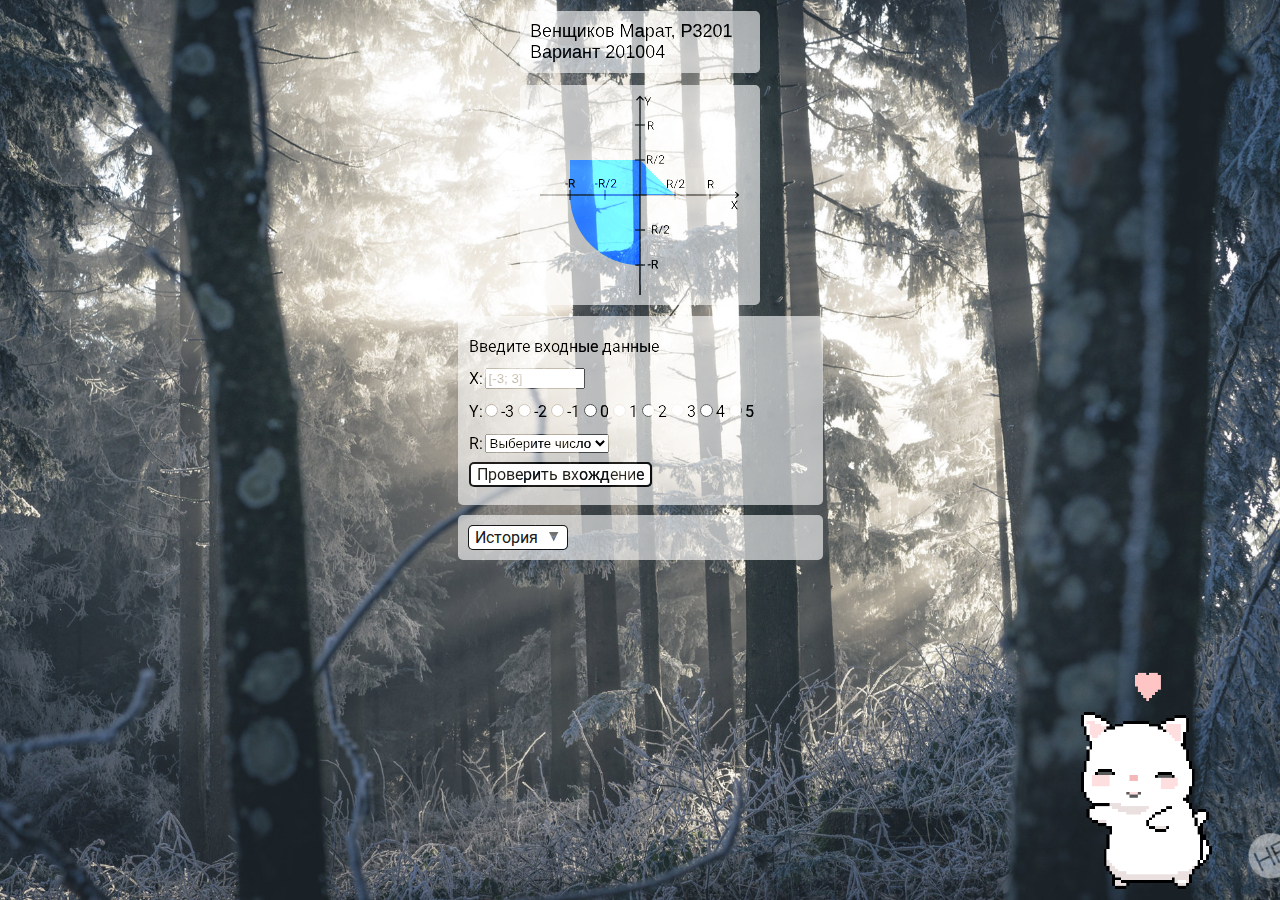
<file: index.html>
<!DOCTYPE html>
<html lang="ru">

<head>
    <meta charset="utf-8">
    <title>Первая лаба по вебу, драсте</title>
    <meta name="viewport" content="width=device-width, initial-scale=1, shrink-to-fit=no">
    <link rel="stylesheet" type="text/css" href="css/styles.css">
    <link href="https://cdnjs.cloudflare.com/ajax/libs/animate.css/3.7.2/animate.min.css" rel="stylesheet">
    <link href="https://fonts.googleapis.com/css?family=Roboto&display=swap" rel="stylesheet">
    <script language="text/javascript" src="js/script.js" type="text/javascript"></script>
    <script src="https://ajax.googleapis.com/ajax/libs/jquery/2.1.1/jquery.min.js" type="text/javascript">
    </script>

</head>

<body>
<table class="mainTable animated zoomIn fast">
    <tr>
        <td>
            <div class="rect headerRect">
                <span class="headerText">Венщиков Марат, P3201<br> Вариант 201004</span>
            </div>
        </td>
    </tr>
    <tr>
        <td>
            <div class="rect imageRect">
                <div class="image">
                    <svg fill="none" height="200" viewBox="0 0 200 200" width="200" xmlns="http://www.w3.org/2000/svg">
                        <rect height="200" transform="translate(0 1)" width="200" />
                        <path d="m 194.326,109.039 2.045,-3.269 h 1.325 L 195,110 l 2.76,4.301 h -1.336 l -2.098,-3.328 -2.109,3.328 h -1.33 l 2.766,-4.301 -2.702,-4.23 h 1.319 z" id="path3790" style="fill:#000000" />
                        <rect x="30" y="65" width="70" height="35" fill="#3e97ff"/>
                        <polygon points="100 65, 100 100, 135 100" fill="#3e97ff"/>
                        <path d="M 100,100 h -70 A 70 70 0 0 0 100 170" fill="#3e97ff"/>
                        <line x1="95" x2="105" y1="65" y2="65" id="line3796" style="stroke:#000000;stroke-width:0.84002185" />
                        <line x1="135" x2="135" y1="95" y2="105" id="line3798" style="stroke:#000000;stroke-width:0.84723842" />
                        <line x1="65" x2="65" y1="95" y2="105" id="line3800" style="stroke:#000000;stroke-width:0.84723818" />
                        <line x1="170" x2="170" y1="95" y2="105" id="line3802" style="stroke:#000000;stroke-width:0.84515423" />
                        <line x1="95" x2="105" y1="30" y2="30" id="line3804" style="stroke:#000000;stroke-width:0.84002179" />
                        <path d="M 171.004,90.1543 H 169 v 3.4512 h -1.131 v -8.5312 h 2.825 c 0.961,0 1.699,0.2187 2.214,0.6562 0.52,0.4375 0.78,1.0742 0.78,1.9102 0,0.5312 -0.145,0.9941 -0.434,1.3886 -0.285,0.3946 -0.683,0.6895 -1.195,0.8848 l 2.004,3.6211 v 0.0703 h -1.207 z M 169,89.2344 h 1.729 c 0.558,0 1.002,-0.1445 1.33,-0.4336 0.332,-0.2891 0.498,-0.6758 0.498,-1.1601 0,-0.5274 -0.158,-0.9317 -0.475,-1.2129 C 171.77,86.1465 171.317,86.0039 170.723,86 H 169 Z" id="path3806" style="fill:#000000" />
                        <path d="m 109.945,65.2402 h -2.004 v 3.4512 h -1.131 v -8.5312 h 2.825 c 0.961,0 1.699,0.2187 2.214,0.6562 0.52,0.4375 0.78,1.0742 0.78,1.9102 0,0.5312 -0.145,0.9941 -0.434,1.3886 C 111.91,64.5098 111.512,64.8047 111,65 l 2.004,3.6211 v 0.0703 h -1.207 z m -2.004,-0.9199 h 1.729 c 0.558,0 1.002,-0.1445 1.33,-0.4336 0.332,-0.2891 0.498,-0.6758 0.498,-1.1601 0,-0.5274 -0.158,-0.9317 -0.475,-1.2129 -0.312,-0.2813 -0.765,-0.4239 -1.359,-0.4278 h -1.723 z m 6.317,5.1035 h -0.932 l 3.562,-9.2636 h 0.926 z m 10.207,-0.7324 h -5.59 v -0.7793 l 2.953,-3.2812 c 0.437,-0.4961 0.738,-0.8985 0.902,-1.2071 0.168,-0.3125 0.252,-0.6347 0.252,-0.9668 0,-0.4453 -0.135,-0.8105 -0.404,-1.0957 -0.27,-0.2851 -0.629,-0.4277 -1.078,-0.4277 -0.539,0 -0.959,0.1543 -1.26,0.4629 -0.297,0.3047 -0.445,0.7304 -0.445,1.2773 h -1.084 c 0,-0.7851 0.252,-1.4199 0.756,-1.9043 0.507,-0.4843 1.185,-0.7265 2.033,-0.7265 0.793,0 1.42,0.2089 1.881,0.6269 0.461,0.4141 0.691,0.9668 0.691,1.6582 0,0.8399 -0.535,1.8399 -1.605,3 l -2.286,2.4785 h 4.284 z" id="path3808" style="fill:#000000" />
                        <path d="m 130.15,89.5664 h -2.004 v 3.4512 h -1.131 v -8.5312 h 2.825 c 0.961,0 1.699,0.2187 2.214,0.6562 0.52,0.4375 0.78,1.0742 0.78,1.9102 0,0.5312 -0.145,0.9941 -0.434,1.3886 -0.285,0.3946 -0.683,0.6895 -1.195,0.8848 l 2.004,3.6211 v 0.0703 h -1.207 z m -2.004,-0.9199 h 1.729 c 0.558,0 1.002,-0.1445 1.33,-0.4336 0.332,-0.2891 0.498,-0.6758 0.498,-1.1601 0,-0.5274 -0.158,-0.9317 -0.475,-1.2129 -0.312,-0.2813 -0.765,-0.4239 -1.359,-0.4278 h -1.723 z m 6.317,5.1035 h -0.932 l 3.562,-9.2636 h 0.926 z m 10.207,-0.7324 h -5.59 v -0.7793 l 2.953,-3.2812 c 0.437,-0.4961 0.738,-0.8985 0.902,-1.2071 0.168,-0.3125 0.252,-0.6347 0.252,-0.9668 0,-0.4453 -0.135,-0.8105 -0.404,-1.0957 -0.27,-0.2851 -0.629,-0.4277 -1.078,-0.4277 -0.539,0 -0.959,0.1543 -1.26,0.4629 C 140.148,86.0274 140,86.4531 140,87 h -1.084 c 0,-0.7851 0.252,-1.4199 0.756,-1.9043 0.507,-0.4843 1.185,-0.7265 2.033,-0.7265 0.793,0 1.42,0.2089 1.881,0.6269 0.461,0.4141 0.691,0.9668 0.691,1.6582 0,0.8399 -0.535,1.8399 -1.605,3 l -2.286,2.4785 h 4.284 z" id="path3810" style="fill:#000000" />
                        <path d="m 110.586,135.509 h -2.859 v -0.884 h 2.859 z m 4.36,-0.269 h -2.004 v 3.451 h -1.131 v -8.531 h 2.824 c 0.961,0 1.699,0.219 2.215,0.656 0.519,0.437 0.779,1.074 0.779,1.91 0,0.531 -0.144,0.994 -0.433,1.389 -0.286,0.394 -0.684,0.689 -1.196,0.885 l 2.004,3.621 v 0.07 h -1.207 z m -2.004,-0.92 h 1.728 c 0.559,0 1.002,-0.145 1.33,-0.434 0.332,-0.289 0.498,-0.675 0.498,-1.16 0,-0.527 -0.158,-0.931 -0.474,-1.213 -0.313,-0.281 -0.766,-0.424 -1.36,-0.427 h -1.722 z m 6.316,5.103 h -0.932 l 3.563,-9.263 h 0.926 z m 10.207,-0.732 h -5.59 v -0.779 l 2.953,-3.282 c 0.438,-0.496 0.739,-0.898 0.903,-1.207 0.168,-0.312 0.252,-0.634 0.252,-0.966 0,-0.446 -0.135,-0.811 -0.405,-1.096 -0.269,-0.285 -0.629,-0.428 -1.078,-0.428 -0.539,0 -0.959,0.154 -1.26,0.463 -0.296,0.305 -0.445,0.731 -0.445,1.277 h -1.084 c 0,-0.785 0.252,-1.42 0.756,-1.904 0.508,-0.484 1.186,-0.726 2.033,-0.726 0.793,0 1.42,0.209 1.881,0.627 0.461,0.414 0.691,0.966 0.691,1.658 0,0.84 -0.535,1.84 -1.605,3 l -2.285,2.478 h 4.283 z" id="path3812" style="fill:#000000" />
                        <path d="m 110.945,31.2402 h -2.004 v 3.4512 h -1.131 v -8.5312 h 2.825 c 0.961,0 1.699,0.2187 2.214,0.6562 0.52,0.4375 0.78,1.0742 0.78,1.9102 0,0.5312 -0.145,0.9941 -0.434,1.3886 C 112.91,30.5098 112.512,30.8047 112,31 l 2.004,3.6211 v 0.0703 h -1.207 z m -2.004,-0.9199 h 1.729 c 0.558,0 1.002,-0.1445 1.33,-0.4336 0.332,-0.2891 0.498,-0.6758 0.498,-1.1601 0,-0.5274 -0.158,-0.9317 -0.475,-1.2129 -0.312,-0.2813 -0.765,-0.4239 -1.359,-0.4278 h -1.723 z" id="path3814" style="fill:#000000" />
                        <line x1="95" x2="105" y1="170" y2="170" id="line3816" style="stroke:#000000;stroke-width:0.84515423" />
                        <path d="m 199,100.35029 c 0.21516,-0.1953 0.21516,-0.511901 0,-0.707201 l -3.51097,-3.1819 c -0.21627,-0.1953 -0.56494,-0.1953 -0.7812,0 -0.21516,0.1952 -0.21516,0.5118 0,0.7071 l 3.12148,2.828402 -3.12148,2.828399 c -0.21516,0.1953 -0.21516,0.5119 0,0.7071 0.21626,0.1953 0.56493,0.1953 0.7812,0 z M 0,100.49669 H 198.6094 V 99.496689 H 0 Z" id="path3818" style="fill:#000000;stroke-width:1.0504216" />
                        <path d="m 100.3536,0.95452218 c -0.1953,-0.21550457 -0.5119,-0.21550457 -0.7072,0 L 96.4645,4.4662798 c -0.1953,0.2155078 -0.1953,0.5648873 0,0.7803952 0.1952,0.2154858 0.5118,0.2154858 0.7071,0 L 100,2.1251051 102.8284,5.246675 c 0.1953,0.2154858 0.5119,0.2154858 0.7071,0 0.1953,-0.2155079 0.1953,-0.5648874 0,-0.7803952 z M 100.5,200 V 1.3447099 h -1 V 200 Z" id="path3820" style="fill:#000000;stroke-width:1.05054295" />
                        <line x1="95" x2="105" y1="135" y2="135" id="line3822" style="stroke:#000000;stroke-width:0.84515423" />
                        <path d="m 107.774,6.4151395 2.226,-4.2832 h 1.278 l -2.942,5.34961 v 3.1816395 h -1.125 V 7.4815495 l -2.9411,-5.34961 h 1.2891 z" id="path3824" style="fill:#000000" />
                        <line x1="30" x2="30" y1="95" y2="105" id="line3826" style="stroke:#000000;stroke-width:0.84515423" />
                        <path d="m 57.6446,89.4239 h -2.8594 v -0.8848 h 2.8594 z m 4.3593,-0.2696 H 60 v 3.4512 h -1.1308 v -8.5312 h 2.8242 c 0.9609,0 1.6992,0.2187 2.2148,0.6562 0.5196,0.4375 0.7793,1.0742 0.7793,1.9102 0,0.5312 -0.1445,0.9941 -0.4336,1.3886 -0.2851,0.3946 -0.6835,0.6895 -1.1953,0.8848 l 2.0039,3.6211 v 0.0703 h -1.207 z M 60,88.2344 h 1.7286 c 0.5586,0 1.0019,-0.1445 1.33,-0.4336 0.3321,-0.2891 0.4981,-0.6758 0.4981,-1.1601 0,-0.5274 -0.1582,-0.9317 -0.4746,-1.2129 C 62.7696,85.1465 62.3164,85.0039 61.7227,85 H 60 Z m 6.3164,5.1035 h -0.9316 l 3.5625,-9.2636 h 0.9258 z m 10.2071,-0.7324 h -5.5899 v -0.7793 l 2.9532,-3.2812 c 0.4375,-0.4961 0.7382,-0.8985 0.9023,-1.2071 0.168,-0.3125 0.252,-0.6347 0.252,-0.9668 0,-0.4453 -0.1348,-0.8105 -0.4043,-1.0957 -0.2696,-0.2851 -0.6289,-0.4277 -1.0782,-0.4277 -0.539,0 -0.959,0.1543 -1.2597,0.4629 -0.2969,0.3047 -0.4453,0.7304 -0.4453,1.2773 h -1.084 c 0,-0.7851 0.2519,-1.4199 0.7558,-1.9043 0.5078,-0.4843 1.1856,-0.7265 2.0332,-0.7265 0.793,0 1.42,0.2089 1.8809,0.6269 0.4609,0.4141 0.6914,0.9668 0.6914,1.6582 0,0.8399 -0.5352,1.8399 -1.6055,3 l -2.2851,2.4785 h 4.2832 z" id="path3828" style="fill:#000000" />
                        <path d="M 27.64457,89.4239 H 24.7852 v -0.8848 h 2.85937 z M 32.0039,89.1543 H 30 v 3.4512 h -1.13082 v -8.5312 h 2.82422 c 0.9609,0 1.6992,0.2187 2.2148,0.6562 0.5196,0.4375 0.7793,1.0742 0.7793,1.9102 0,0.5312 -0.1445,0.9941 -0.4336,1.3886 -0.2851,0.3946 -0.6835,0.6895 -1.1953,0.8848 l 2.0039,3.6211 v 0.0703 h -1.207 z M 30,88.2344 h 1.7286 c 0.5586,0 1.0019,-0.1445 1.33,-0.4336 0.3321,-0.2891 0.4981,-0.6758 0.4981,-1.1601 0,-0.5274 -0.1582,-0.9317 -0.4746,-1.2129 C 32.7696,85.1465 32.3164,85.0039 31.7227,85 H 30 Z" id="path3830" style="fill:#000000" />
                        <path d="m 110.64,170.269 h -2.859 v -0.884 h 2.859 z M 115,170 h -2.004 v 3.451 h -1.131 v -8.531 h 2.824 c 0.961,0 1.699,0.219 2.215,0.656 0.519,0.437 0.779,1.074 0.779,1.91 0,0.531 -0.144,0.994 -0.433,1.389 -0.286,0.394 -0.684,0.689 -1.196,0.885 l 2.004,3.621 v 0.07 h -1.207 z m -2.004,-0.92 h 1.728 c 0.559,0 1.002,-0.145 1.33,-0.434 0.332,-0.289 0.498,-0.675 0.498,-1.16 0,-0.527 -0.158,-0.931 -0.474,-1.213 -0.313,-0.281 -0.766,-0.424 -1.36,-0.427 h -1.722 z" id="path3832" style="fill:#000000" />
                        <circle stroke="black" r="3" fill="red" id="dot" class="hide"/>
                        <g id="arrow" class="hide">
                            <path
                                id="path831"
                                d="M 0.3,0 H 20"
                                style="fill:none;fill-opacity:0.75;fill-rule:evenodd;stroke:#ff2b06;stroke-width:1.56395113;stroke-linecap:round;stroke-linejoin:round" />
                                <path
                                id="path869"
                                d="M 4.3,-3 0.3,0 4.3,3"
                                style="fill:none;fill-rule:evenodd;stroke:#ff2b06;stroke-width:1.56395113;stroke-linecap:round;stroke-linejoin:round" />
                        </g>
                    </svg>
                </div>
            </div>
        </td>
    </tr>
    <tr>
        <td class="rect">
            <form id="form" action="script.php" method="post">
                <table class="inputTable">
                    <tr>
                        <td colspan="2">Введите входные данные</td>
                    </tr>
                    <tr id="xRow">
                        <td>X: </td>
                        <td>
                            <input type="text" name="x" id="x" placeholder="[-3; 3]" onchange="checkData()" onkeyup="checkData()" autocomplete="off" maxlength="6"  required>
                        </td>
                        <td>
                            <span class="hide alert" id="wrongXAlert">Число от -3 до 3!</span>
                        </td>
                    </tr>
                    <tr id="yRow">
                        <td>Y: </td> 
                        <td class="block yBlock" colspan="2" >
                            <label><input type="radio" name="y" value="-3" required/>-3</label>
                            <label><input type="radio" name="y" value="-2" required/>-2</label>
                            <label><input type="radio" name="y" value="-1" required/>-1</label>
                            <label><input type="radio" name="y" value="0" required/>0</label>
                            <label><input type="radio" name="y" value="1" required/>1</label>
                            <label><input type="radio" name="y" value="2" required/>2</label>
                            <label><input type="radio" name="y" value="3" required/>3</label>
                            <label><input type="radio" name="y" value="4" required/>4</label>
                            <label><input type="radio" name="y" value="5" required/>5</label>
                        </td>
                    </tr>
                    <tr id="rRow">
                        <td>R: </td>
                        <td colspan="2">
                            <select name="r" id="r" required>
                                <option value="">Выберите число</option>
                                <option value="1">1</option>
                                <option value="1.5">1,5</option>
                                <option value="2">2</option>
                                <option value="2.5">2,5</option>
                                <option value="3">3</option>
                            </select>
                        </td>
                    </tr>
                    <tr id="submitRow">
                        <td colspan="2">                
                            <button class="btn" id="checkBtn" type="submit">Проверить вхождение</button>
                        </td>
                        <td>
                            <span class="hide alert" id="wrongInputAlert">Не всё введено!</span>
                        </td>
                    </tr>
                </table>
            </form>
        </td>
    </tr>
    <tr>
        <td class="rect" id="historyRect">
            <button type="button" class="btn extendBtn" id="histBtn" onclick="histBtnPressed(); makeRowsClickable();">История</button> 
            <span class="hide alert" id="histMessage">История пуста.</span>
            <div  id="histWrap">
                <div id="historyTableWrap">
                    <table id="historyTable" style="text-align: center;">
                        <thead>
                            <tr>
                                <th>X</th>
                                <th>Y</th>
                                <th>R</th>
                                <th>Результат</th width="25%">
                            </tr>
                        </thead>
                        <tbody id="historyTableBody" >
                        </tbody>
                    </table>
                </div>
                <a onclick="clearHist()" class="btn textBtn">Очистить историю</a>
            </div>
        </td>
    </tr>       
</table>
</body>
</file>
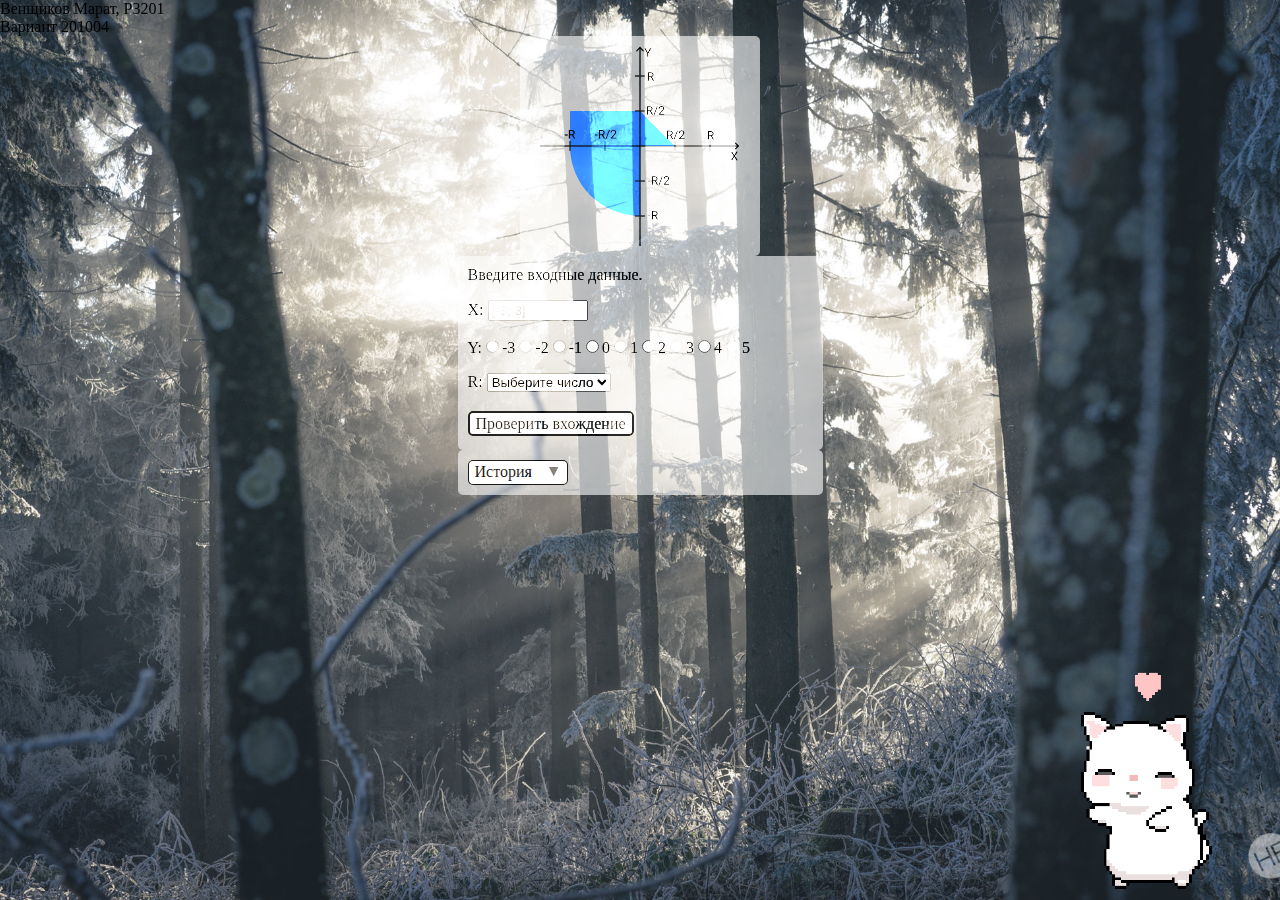
<file: index_old.html>
<!DOCTYPE html>
<html lang="ru">

<head>
    <meta charset="utf-8">
    <title>Первая лаба по вебу, драсте</title>
    <meta name="viewport" content="width=device-width, initial-scale=1, shrink-to-fit=no">
    <link rel="stylesheet" type="text/css" href="css/styles.css">
    <link href="https://cdnjs.cloudflare.com/ajax/libs/animate.css/3.7.2/animate.min.css" rel="stylesheet">
    <link href="https://fonts.googleapis.com/css?family=Roboto&display=swap" rel="stylesheet">
    <script language="text/javascript" src="js/script.js" type="text/javascript"></script>
    <script src="https://ajax.googleapis.com/ajax/libs/jquery/2.1.1/jquery.min.js" type="text/javascript">
    </script>

</head>

<body class="background">
    <header>Венщиков Марат, P3201
        <br> Вариант 201004</header>
    <main class="animated zoomIn fast">
    	<div class="rect imageRect">
            <div class="image">
                <svg fill="none" height="200" viewBox="0 0 200 200" width="200" xmlns="http://www.w3.org/2000/svg">
                    <rect height="200" transform="translate(0 1)" width="200" />
                    <path d="m 194.326,109.039 2.045,-3.269 h 1.325 L 195,110 l 2.76,4.301 h -1.336 l -2.098,-3.328 -2.109,3.328 h -1.33 l 2.766,-4.301 -2.702,-4.23 h 1.319 z" id="path3790" style="fill:#000000" />
                    <path d="m 100,170 c -38.659251,0 -70,-31.34075 -70,-70 70,0 0,0 31.41075,0 38.65942,0 -10.7695,0 38.58925,0 0,38.65925 0,23.625 0,70 z" id="path3792" style="fill:#3e97ff;stroke-width:1.75" />
                    <path d="m 30,65 v 35 H 135 L 100,65 Z" id="path3794" style="fill:#3e97ff;stroke-width:0.75585455" sodipodi:nodetypes="ccccc" />
                    <line x1="95" x2="105" y1="65" y2="65" id="line3796" style="stroke:#000000;stroke-width:0.84002185" />
                    <line x1="135" x2="135" y1="95" y2="105" id="line3798" style="stroke:#000000;stroke-width:0.84723842" />
                    <line x1="65" x2="65" y1="95" y2="105" id="line3800" style="stroke:#000000;stroke-width:0.84723818" />
                    <line x1="170" x2="170" y1="95" y2="105" id="line3802" style="stroke:#000000;stroke-width:0.84515423" />
                    <line x1="95" x2="105" y1="30" y2="30" id="line3804" style="stroke:#000000;stroke-width:0.84002179" />
                    <path d="M 171.004,90.1543 H 169 v 3.4512 h -1.131 v -8.5312 h 2.825 c 0.961,0 1.699,0.2187 2.214,0.6562 0.52,0.4375 0.78,1.0742 0.78,1.9102 0,0.5312 -0.145,0.9941 -0.434,1.3886 -0.285,0.3946 -0.683,0.6895 -1.195,0.8848 l 2.004,3.6211 v 0.0703 h -1.207 z M 169,89.2344 h 1.729 c 0.558,0 1.002,-0.1445 1.33,-0.4336 0.332,-0.2891 0.498,-0.6758 0.498,-1.1601 0,-0.5274 -0.158,-0.9317 -0.475,-1.2129 C 171.77,86.1465 171.317,86.0039 170.723,86 H 169 Z" id="path3806" style="fill:#000000" />
                    <path d="m 109.945,65.2402 h -2.004 v 3.4512 h -1.131 v -8.5312 h 2.825 c 0.961,0 1.699,0.2187 2.214,0.6562 0.52,0.4375 0.78,1.0742 0.78,1.9102 0,0.5312 -0.145,0.9941 -0.434,1.3886 C 111.91,64.5098 111.512,64.8047 111,65 l 2.004,3.6211 v 0.0703 h -1.207 z m -2.004,-0.9199 h 1.729 c 0.558,0 1.002,-0.1445 1.33,-0.4336 0.332,-0.2891 0.498,-0.6758 0.498,-1.1601 0,-0.5274 -0.158,-0.9317 -0.475,-1.2129 -0.312,-0.2813 -0.765,-0.4239 -1.359,-0.4278 h -1.723 z m 6.317,5.1035 h -0.932 l 3.562,-9.2636 h 0.926 z m 10.207,-0.7324 h -5.59 v -0.7793 l 2.953,-3.2812 c 0.437,-0.4961 0.738,-0.8985 0.902,-1.2071 0.168,-0.3125 0.252,-0.6347 0.252,-0.9668 0,-0.4453 -0.135,-0.8105 -0.404,-1.0957 -0.27,-0.2851 -0.629,-0.4277 -1.078,-0.4277 -0.539,0 -0.959,0.1543 -1.26,0.4629 -0.297,0.3047 -0.445,0.7304 -0.445,1.2773 h -1.084 c 0,-0.7851 0.252,-1.4199 0.756,-1.9043 0.507,-0.4843 1.185,-0.7265 2.033,-0.7265 0.793,0 1.42,0.2089 1.881,0.6269 0.461,0.4141 0.691,0.9668 0.691,1.6582 0,0.8399 -0.535,1.8399 -1.605,3 l -2.286,2.4785 h 4.284 z" id="path3808" style="fill:#000000" />
                    <path d="m 130.15,89.5664 h -2.004 v 3.4512 h -1.131 v -8.5312 h 2.825 c 0.961,0 1.699,0.2187 2.214,0.6562 0.52,0.4375 0.78,1.0742 0.78,1.9102 0,0.5312 -0.145,0.9941 -0.434,1.3886 -0.285,0.3946 -0.683,0.6895 -1.195,0.8848 l 2.004,3.6211 v 0.0703 h -1.207 z m -2.004,-0.9199 h 1.729 c 0.558,0 1.002,-0.1445 1.33,-0.4336 0.332,-0.2891 0.498,-0.6758 0.498,-1.1601 0,-0.5274 -0.158,-0.9317 -0.475,-1.2129 -0.312,-0.2813 -0.765,-0.4239 -1.359,-0.4278 h -1.723 z m 6.317,5.1035 h -0.932 l 3.562,-9.2636 h 0.926 z m 10.207,-0.7324 h -5.59 v -0.7793 l 2.953,-3.2812 c 0.437,-0.4961 0.738,-0.8985 0.902,-1.2071 0.168,-0.3125 0.252,-0.6347 0.252,-0.9668 0,-0.4453 -0.135,-0.8105 -0.404,-1.0957 -0.27,-0.2851 -0.629,-0.4277 -1.078,-0.4277 -0.539,0 -0.959,0.1543 -1.26,0.4629 C 140.148,86.0274 140,86.4531 140,87 h -1.084 c 0,-0.7851 0.252,-1.4199 0.756,-1.9043 0.507,-0.4843 1.185,-0.7265 2.033,-0.7265 0.793,0 1.42,0.2089 1.881,0.6269 0.461,0.4141 0.691,0.9668 0.691,1.6582 0,0.8399 -0.535,1.8399 -1.605,3 l -2.286,2.4785 h 4.284 z" id="path3810" style="fill:#000000" />
                    <path d="m 110.586,135.509 h -2.859 v -0.884 h 2.859 z m 4.36,-0.269 h -2.004 v 3.451 h -1.131 v -8.531 h 2.824 c 0.961,0 1.699,0.219 2.215,0.656 0.519,0.437 0.779,1.074 0.779,1.91 0,0.531 -0.144,0.994 -0.433,1.389 -0.286,0.394 -0.684,0.689 -1.196,0.885 l 2.004,3.621 v 0.07 h -1.207 z m -2.004,-0.92 h 1.728 c 0.559,0 1.002,-0.145 1.33,-0.434 0.332,-0.289 0.498,-0.675 0.498,-1.16 0,-0.527 -0.158,-0.931 -0.474,-1.213 -0.313,-0.281 -0.766,-0.424 -1.36,-0.427 h -1.722 z m 6.316,5.103 h -0.932 l 3.563,-9.263 h 0.926 z m 10.207,-0.732 h -5.59 v -0.779 l 2.953,-3.282 c 0.438,-0.496 0.739,-0.898 0.903,-1.207 0.168,-0.312 0.252,-0.634 0.252,-0.966 0,-0.446 -0.135,-0.811 -0.405,-1.096 -0.269,-0.285 -0.629,-0.428 -1.078,-0.428 -0.539,0 -0.959,0.154 -1.26,0.463 -0.296,0.305 -0.445,0.731 -0.445,1.277 h -1.084 c 0,-0.785 0.252,-1.42 0.756,-1.904 0.508,-0.484 1.186,-0.726 2.033,-0.726 0.793,0 1.42,0.209 1.881,0.627 0.461,0.414 0.691,0.966 0.691,1.658 0,0.84 -0.535,1.84 -1.605,3 l -2.285,2.478 h 4.283 z" id="path3812" style="fill:#000000" />
                    <path d="m 110.945,31.2402 h -2.004 v 3.4512 h -1.131 v -8.5312 h 2.825 c 0.961,0 1.699,0.2187 2.214,0.6562 0.52,0.4375 0.78,1.0742 0.78,1.9102 0,0.5312 -0.145,0.9941 -0.434,1.3886 C 112.91,30.5098 112.512,30.8047 112,31 l 2.004,3.6211 v 0.0703 h -1.207 z m -2.004,-0.9199 h 1.729 c 0.558,0 1.002,-0.1445 1.33,-0.4336 0.332,-0.2891 0.498,-0.6758 0.498,-1.1601 0,-0.5274 -0.158,-0.9317 -0.475,-1.2129 -0.312,-0.2813 -0.765,-0.4239 -1.359,-0.4278 h -1.723 z" id="path3814" style="fill:#000000" />
                    <line x1="95" x2="105" y1="170" y2="170" id="line3816" style="stroke:#000000;stroke-width:0.84515423" />
                    <path d="m 199,100.35029 c 0.21516,-0.1953 0.21516,-0.511901 0,-0.707201 l -3.51097,-3.1819 c -0.21627,-0.1953 -0.56494,-0.1953 -0.7812,0 -0.21516,0.1952 -0.21516,0.5118 0,0.7071 l 3.12148,2.828402 -3.12148,2.828399 c -0.21516,0.1953 -0.21516,0.5119 0,0.7071 0.21626,0.1953 0.56493,0.1953 0.7812,0 z M 0,100.49669 H 198.6094 V 99.496689 H 0 Z" id="path3818" style="fill:#000000;stroke-width:1.0504216" />
                    <path d="m 100.3536,0.95452218 c -0.1953,-0.21550457 -0.5119,-0.21550457 -0.7072,0 L 96.4645,4.4662798 c -0.1953,0.2155078 -0.1953,0.5648873 0,0.7803952 0.1952,0.2154858 0.5118,0.2154858 0.7071,0 L 100,2.1251051 102.8284,5.246675 c 0.1953,0.2154858 0.5119,0.2154858 0.7071,0 0.1953,-0.2155079 0.1953,-0.5648874 0,-0.7803952 z M 100.5,200 V 1.3447099 h -1 V 200 Z" id="path3820" style="fill:#000000;stroke-width:1.05054295" />
                    <line x1="95" x2="105" y1="135" y2="135" id="line3822" style="stroke:#000000;stroke-width:0.84515423" />
                    <path d="m 107.774,6.4151395 2.226,-4.2832 h 1.278 l -2.942,5.34961 v 3.1816395 h -1.125 V 7.4815495 l -2.9411,-5.34961 h 1.2891 z" id="path3824" style="fill:#000000" />
                    <line x1="30" x2="30" y1="95" y2="105" id="line3826" style="stroke:#000000;stroke-width:0.84515423" />
                    <path d="m 57.6446,89.4239 h -2.8594 v -0.8848 h 2.8594 z m 4.3593,-0.2696 H 60 v 3.4512 h -1.1308 v -8.5312 h 2.8242 c 0.9609,0 1.6992,0.2187 2.2148,0.6562 0.5196,0.4375 0.7793,1.0742 0.7793,1.9102 0,0.5312 -0.1445,0.9941 -0.4336,1.3886 -0.2851,0.3946 -0.6835,0.6895 -1.1953,0.8848 l 2.0039,3.6211 v 0.0703 h -1.207 z M 60,88.2344 h 1.7286 c 0.5586,0 1.0019,-0.1445 1.33,-0.4336 0.3321,-0.2891 0.4981,-0.6758 0.4981,-1.1601 0,-0.5274 -0.1582,-0.9317 -0.4746,-1.2129 C 62.7696,85.1465 62.3164,85.0039 61.7227,85 H 60 Z m 6.3164,5.1035 h -0.9316 l 3.5625,-9.2636 h 0.9258 z m 10.2071,-0.7324 h -5.5899 v -0.7793 l 2.9532,-3.2812 c 0.4375,-0.4961 0.7382,-0.8985 0.9023,-1.2071 0.168,-0.3125 0.252,-0.6347 0.252,-0.9668 0,-0.4453 -0.1348,-0.8105 -0.4043,-1.0957 -0.2696,-0.2851 -0.6289,-0.4277 -1.0782,-0.4277 -0.539,0 -0.959,0.1543 -1.2597,0.4629 -0.2969,0.3047 -0.4453,0.7304 -0.4453,1.2773 h -1.084 c 0,-0.7851 0.2519,-1.4199 0.7558,-1.9043 0.5078,-0.4843 1.1856,-0.7265 2.0332,-0.7265 0.793,0 1.42,0.2089 1.8809,0.6269 0.4609,0.4141 0.6914,0.9668 0.6914,1.6582 0,0.8399 -0.5352,1.8399 -1.6055,3 l -2.2851,2.4785 h 4.2832 z" id="path3828" style="fill:#000000" />
                    <path d="M 27.64457,89.4239 H 24.7852 v -0.8848 h 2.85937 z M 32.0039,89.1543 H 30 v 3.4512 h -1.13082 v -8.5312 h 2.82422 c 0.9609,0 1.6992,0.2187 2.2148,0.6562 0.5196,0.4375 0.7793,1.0742 0.7793,1.9102 0,0.5312 -0.1445,0.9941 -0.4336,1.3886 -0.2851,0.3946 -0.6835,0.6895 -1.1953,0.8848 l 2.0039,3.6211 v 0.0703 h -1.207 z M 30,88.2344 h 1.7286 c 0.5586,0 1.0019,-0.1445 1.33,-0.4336 0.3321,-0.2891 0.4981,-0.6758 0.4981,-1.1601 0,-0.5274 -0.1582,-0.9317 -0.4746,-1.2129 C 32.7696,85.1465 32.3164,85.0039 31.7227,85 H 30 Z" id="path3830" style="fill:#000000" />
                    <path d="m 110.64,170.269 h -2.859 v -0.884 h 2.859 z M 115,170 h -2.004 v 3.451 h -1.131 v -8.531 h 2.824 c 0.961,0 1.699,0.219 2.215,0.656 0.519,0.437 0.779,1.074 0.779,1.91 0,0.531 -0.144,0.994 -0.433,1.389 -0.286,0.394 -0.684,0.689 -1.196,0.885 l 2.004,3.621 v 0.07 h -1.207 z m -2.004,-0.92 h 1.728 c 0.559,0 1.002,-0.145 1.33,-0.434 0.332,-0.289 0.498,-0.675 0.498,-1.16 0,-0.527 -0.158,-0.931 -0.474,-1.213 -0.313,-0.281 -0.766,-0.424 -1.36,-0.427 h -1.722 z" id="path3832" style="fill:#000000" />
                    <circle stroke="black" r="3" fill="red" id="dot" class="hide"/>
                    <g id="arrow" class="hide">
                        <path
                            id="path831"
                            d="M 0.3,0 H 20"
                            style="fill:none;fill-opacity:0.75;fill-rule:evenodd;stroke:#ff2b06;stroke-width:1.56395113;stroke-linecap:round;stroke-linejoin:round" />
                        <path
                            id="path869"
                            d="M 4.3,-3 0.3,0 4.3,3"
                            style="fill:none;fill-rule:evenodd;stroke:#ff2b06;stroke-width:1.56395113;stroke-linecap:round;stroke-linejoin:round" />
                    </g>
                </svg>
            </div>
        </div>
        <div class="rect">
            Введите входные данные.
            <form id="form" action="script.php" method="post">
                <div class="inputBlocks">
                    <p class="block xBlock">
                        X:
                        <input type="text" name="x" id="x" placeholder="[-3; 3]" onchange="checkData()" onkeyup="checkData()" autocomplete="off" maxlength="6">
                        <span class="hide alert" id="wrongXAlert">Число от -3 до 3!</span>
                    </p>
                    <p class="block yBlock">
                        Y:
                        <input type="radio" name="y" value="-3">-3
                        <input type="radio" name="y" value="-2">-2
                        <input type="radio" name="y" value="-1">-1
                        <input type="radio" name="y" value="0">0
                        <input type="radio" name="y" value="1">1
                        <input type="radio" name="y" value="2">2
                        <input type="radio" name="y" value="3">3
                        <input type="radio" name="y" value="4">4
                        <input type="radio" name="y" value="5">5
                    </p>
                    <p class="block rBlock">
                        R:
                        <select name="r" id="r">
                            <option disabled selected>Выберите число</option>
                            <option value="1">1</option>
                            <option value="1.5">1.5</option>
                            <option value="2">2</option>
                            <option value="2.5">2.5</option>
                            <option value="3">3</option>
                        </select>
                    </p>
                </div>
                <button class="btn" id="checkBtn" type="submit" onclick="checkFields()">Проверить вхождение</button>
                <span class="hide alert" id="wrongInputAlert">Не всё введено!</span>
            </form>
        </div>
        <div class="rect" id="historyRect">
            <button type="button" class="btn extendBtn" id="histBtn" onclick="histBtnPressed(); makeRowsClickable();">История
            	<!-- <div class="arrow-wrap">
	            	<div class="arrow-icon">
						<span class="left-bar"></span>
						<span class="right-bar"></span>
					</div>
				</div> -->
			</button>
            <span class="hide alert" id="histMessage">История пуста.</span>
            <div class="hide" id="histWrap">
                <div id="tableWrap">
                    <table id="dataTable" style="text-align: center;">
                        <thead align="center">
                            <tr>
                                <th>X</th>
                                <th>Y</th>
                                <th>R</th>
                                <th>Результат</th width="25%">
                            </tr>
                        </thead>
                        <tbody id="tableBody" >
                        </tbody>
                    </table>
                </div>
                <a onclick="clearHist()" class="btn textBtn">Очистить историю</a>
            </div>
        </div>
    </main>
</body>

</html>
</file>
<file: css/styles.css>
*,
*:before,
*:after {
  -webkit-box-sizing: border-box;
  -moz-box-sizing: border-box;
  box-sizing: border-box;
}

body {
    background: #ffffff;
    background-image: url("images/tumblr_npxmmtsXzo1uqvegzo1_500.gif"), url("images/fLzHjY3F2Kk.jpg");
    background-repeat: no-repeat;
    background-attachment: fixed, fixed;
    background-size: 20%, cover;
    background-position: bottom right, center;
    width: 100vw;
    height: 100vh;
    overflow-x: hidden;
    margin: auto auto;
}

/* @media screen and (min-width: 500px) {
    #background {
        width: 100vw;
        overflow-x: hidden;
    }
}   */

.mainTable {
    margin: auto auto;
    font-size: 16px;
    font-family: 'Roboto', sans-serif;
    font-style: normal;
    font-weight: normal;
    border-spacing: 10px;
    vertical-align: top;
}

.rect {
    margin: 0 auto;
    padding: 10px;
    width: 100%;
    min-width: 240px;
    max-width: 365px;
    mix-blend-mode: hard-light;
    border-radius: 5px;
    background-color: rgba(205, 205, 205, 1);
    vertical-align: top;
}

#x {
    width: 100px;
}

.headerText {
    font-family: sans-serif;
    font-style: normal;
    font-weight: normal;
    font-size: 18px;
    line-height: 21px;
    color: rgb(0, 0, 0);
    text-align: center;
}

.headerRect {
    padding: 10px;
    max-width: 205px;
}

.imageRect {
    width: 240px;
    margin: 0 auto;
    align-content: center;
}

.image {
    display: block;
    width: 200px;
    height: 200px;
    margin: 0px auto;
}

.inputTable {
    text-align: left;
    border-spacing: 0 5px;
    margin: auto auto;
}

.inputTable tr {
    display: inline-block;
    width: 100%;
    min-width: 200px;
    max-width: 360px;
}

label {
    white-space: nowrap;
}

input, select {
    margin-left: 0%;
} 

#submitRow {
    border-spacing: 0;
}

.btn {
    height: 25px;
    background-color: rgba(255, 255, 255, 1);
    border: solid;
    border-radius: 5px;
    border-width: 1px;
    color: rgba(0,0,0,0.9);

    font-weight: 400;
    font-size: 16px;
    cursor: pointer;
    text-decoration: none;
    overflow: hidden;
    margin: 1% 0%;
    font: inherit;
}

.btn:hover {
    background-color: rgba(255, 255, 255, 0.8);
}

.btn[type="submit"] {
    border-width: 2px;
}

.alert {
    margin-left: 10px;
}

.extendBtn {
    position: relative;
    margin: 0% 0%;
    width: 100px;
    height: 25px;
    text-align: left;
}

.extendBtn::after {
    position: absolute;
    right: 5px;
    display: inline-block;
    content: "▲";
    color: grey;
    transform: rotateX(180deg);
    transition-duration: .3s;
}

.active.extendBtn::after {
    transform: rotateX(0deg);
    transition-duration: .3s;
}

.textBtn {
    border: none;
    background-color: rgba(0,0,0,0);
    font-size: 14px;
}

.hide {
    display: none;
}

#historyRect {
    padding: 10px;
    max-height: 45px;
    overflow: hidden;
    -webkit-transition:height 300ms;
    transition:height 300ms;
    -webkit-transition: max-height 300ms;
    -moz-transition: max-height 300ms;
    transition: max-height 300ms;
}

.active#historyRect {
    max-height: 400px;
    -webkit-transition: max-height 300ms;
    -moz-transition: max-height 300ms;
    transition: max-height 300ms;
}

#histWrap {
    overflow: hidden;
    max-height: 0px;
    -webkit-transition: max-height 300ms;
    -moz-transition: max-height 300ms;
    transition: max-height 300ms;
}

.active#histWrap {
    max-height: 280px;
    -webkit-transition: max-height 300ms;
    -moz-transition: max-height 300ms;
    transition: max-height 300ms;
}

#historyTableWrap {
    margin-top: 10px;
    overflow-y: auto;
    max-height: 200px;
    //▲▼
}

#historyTableWrap tbody tr:hover {
    background-color: rgba(255, 255, 255, 0.2);
}

#historyTableWrap table {
    border-spacing: 0px;
}

/* .alert {
    margin-left: 10px;
} */
</file>
